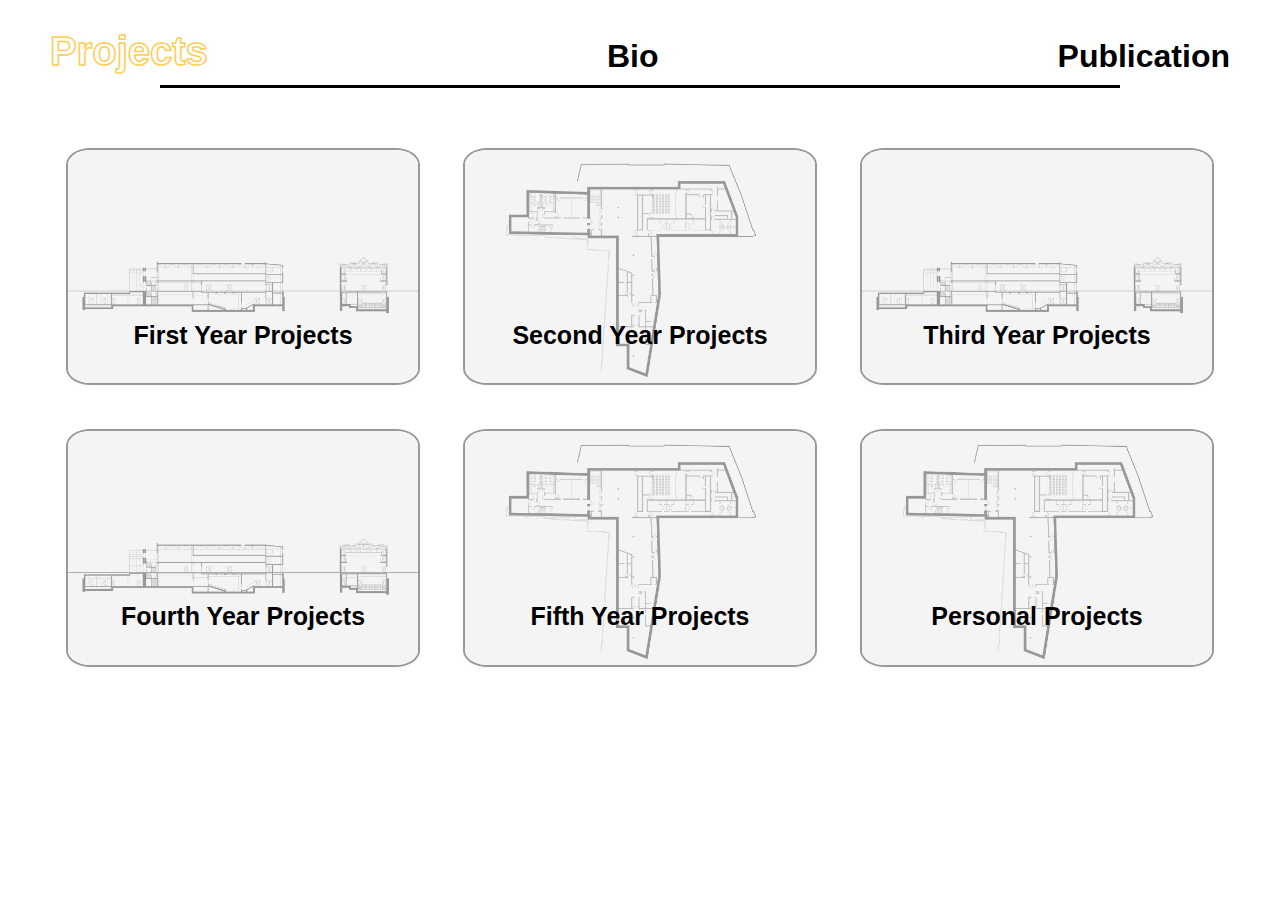
<file: index.html>
<!DOCTYPE html>
<html lang="en">
  <head>
    <title>Portfolio Index Page</title>
    <link href="style.css" rel="stylesheet" type="text/css" />
    <meta charset="utf-8">
    <meta name="viewport" content="width=device-width, initial-scale=1">
    <link href="https://cdn.jsdelivr.net/npm/bootstrap@5.1.3/dist/css/bootstrap.min.css" rel="stylesheet" integrity="sha384-1BmE4kWBq78iYhFldvKuhfTAU6auU8tT94WrHftjDbrCEXSU1oBoqyl2QvZ6jIW3" crossorigin="anonymous">
    <script src="https://ajax.googleapis.com/ajax/libs/jquery/3.6.0/jquery.min.js"></script>
    <script src="https://maxcdn.bootstrapcdn.com/bootstrap/3.4.1/js/bootstrap.min.js"></script>
    <script src="active.js"></script>

  </head>

  <div class="top-layer"></div>
  <div class="top-layer top-layer--2"></div>
  <div class="top-layer top-layer--3"></div>
  <div class="top-layer top-layer--4"></div>
  <div class="top-layer top-layer--5"></div>

  <body onload="Action()">
    <header>
      <div class= "header-wrapper">
        <nav class="nav">
          <ul class="nav-wrapper">
            <li class="nav-item selected"> <a href="#" class="Non-animated"> <b> Projects </b> </a> </li>
            <li class="nav-item"> <a href="Bio.html" class="Animation-nav"> <b> Bio </b> </a> </li>
            <li class="nav-item"> <a href="Publication.html" class="Animation-nav"> <b> Publication </b> </a> </li>
          </ul>
          <div class="division"></div>
        </nav>
      </div>
    </header>

  <div class="body">
    <div class="image-wrapper">

      <a href="project.html" class="image-set Animation-image">

            <img src="Portfolio Cover 1.jpg" width="350px" class="image rounded-image mask1">
            <div class = "image-text"> <b> First Year Projects </b> </div>

      </a>

      <a href="project2.html" class="image-set Animation-image">
          <img src="Portfolio Cover 2.jpg" width="350px" class="image rounded-image mask1">
          <div class = "image-text"> <b> Second Year Projects </b> </div>
      </a>

      <a href="project3.html" class="image-set Animation-image">
          <img src="Portfolio Cover 1.jpg" width="350px" class="image rounded-image mask1">
          <div class = "image-text"> <b> Third Year Projects </b> </div>
      </a>

    </div>

    <div class="image-wrapper">

      <a href="project4.html" class="image-set Animation-image">
          <img src="Portfolio Cover 1.jpg" width="350px" class="image rounded-image mask1">
          <div class = "image-text"> <b> Fourth Year Projects </b> </div>
      </a>

      <a href="project5.html" class="image-set Animation-image">
          <img src="Portfolio Cover 2.jpg" width="350px" class="image rounded-image mask1">
          <div class = "image-text"> <b> Fifth Year Projects </b> </div>
      </a>

      <a href="project6.html" class="image-set Animation-image">
          <img src="Portfolio Cover 2.jpg" width="350px" class="image rounded-image mask1">
          <div class = "image-text"> <b> Personal Projects </b> </div>
      </a>

    </div>
</div>
  </body>

</html>
</file>
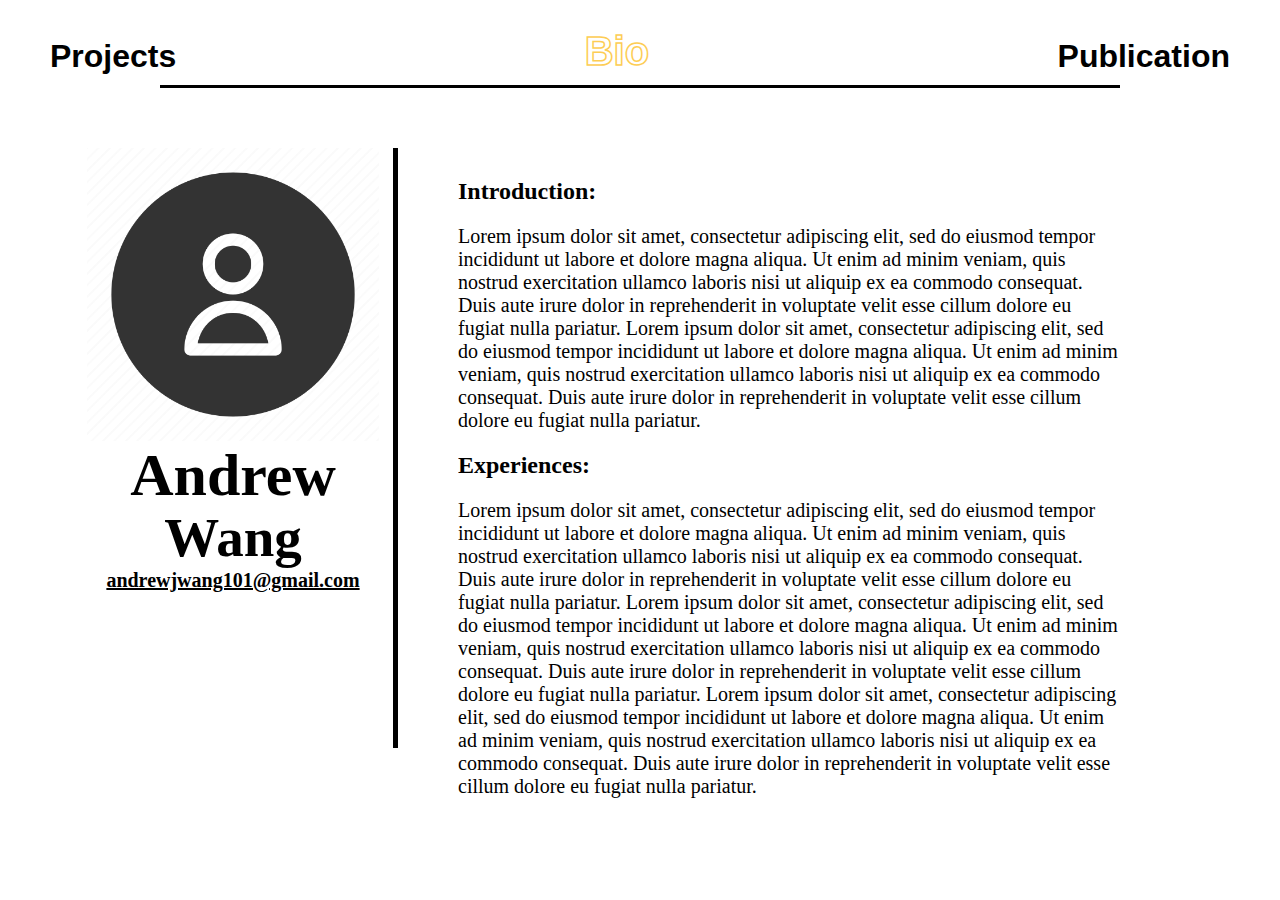
<file: Bio.html>
<!DOCTYPE html>
<html lang="en">
  <head>
    <title>Portfolio Index Page</title>
    <link href="style.css" rel="stylesheet" type="text/css" />
    <meta charset="utf-8">
    <meta name="viewport" content="width=device-width, initial-scale=1">
    <link href="https://cdn.jsdelivr.net/npm/bootstrap@5.1.3/dist/css/bootstrap.min.css" rel="stylesheet" integrity="sha384-1BmE4kWBq78iYhFldvKuhfTAU6auU8tT94WrHftjDbrCEXSU1oBoqyl2QvZ6jIW3" crossorigin="anonymous">
    <script src="https://ajax.googleapis.com/ajax/libs/jquery/3.6.0/jquery.min.js"></script>
    <script src="https://maxcdn.bootstrapcdn.com/bootstrap/3.4.1/js/bootstrap.min.js"></script>
    <script src="active.js"></script>

  </head>

  <div class="top-layer"></div>
  <div class="top-layer top-layer--2"></div>
  <div class="top-layer top-layer--3"></div>
  <div class="top-layer top-layer--4"></div>
  <div class="top-layer top-layer--5"></div>

  <body onload="Action()">
    <header>
      <div class= "header-wrapper">
        <nav class="nav">
          <ul class="nav-wrapper">
            <li class="nav-item"> <a href="index.html" class="Animation-nav"> <b> Projects </b> </a> </li>
            <li class="nav-item selected"> <a href="#" class="Non-animated"> <b> Bio </b> </a> </li>
            <li class="nav-item"> <a href="Publication.html" class="Animation-nav"> <b> Publication </b> </a> </li>
          </ul>
        <div class="division"></div>
        </nav>
      </div>
    </header>


    <div class="sidebar">


        <img src="profile.png" class="rounded-circle pic">

      <div class="firstname">
        <b> Andrew </b>
      </div>
      <div class="lastname">
        <b> Wang </b>
      </div>
      <div class="email">
        <a href="#" class="myEmail"> <b> andrewjwang101@gmail.com </b> </a>
      </div>

      <div class="vl"></div>

    </div>

    <div class="info">
      <h2> <b> Introduction: </b> </h2>
      <div class="words"> Lorem ipsum dolor sit amet, consectetur adipiscing elit, sed do eiusmod tempor incididunt ut labore et dolore magna aliqua. Ut enim ad minim veniam, quis nostrud exercitation ullamco laboris nisi ut aliquip ex ea commodo consequat. Duis aute irure dolor in reprehenderit in voluptate velit esse cillum dolore eu fugiat nulla pariatur.
       Lorem ipsum dolor sit amet, consectetur adipiscing elit, sed do eiusmod tempor incididunt ut labore et dolore magna aliqua. Ut enim ad minim veniam, quis nostrud exercitation ullamco laboris nisi ut aliquip ex ea commodo consequat. Duis aute irure dolor in reprehenderit in voluptate velit esse cillum dolore eu fugiat nulla pariatur. </div>
      <h2> <b> Experiences: </b> </h2>
      <div class="words"> Lorem ipsum dolor sit amet, consectetur adipiscing elit, sed do eiusmod tempor incididunt ut labore et dolore magna aliqua. Ut enim ad minim veniam, quis nostrud exercitation ullamco laboris nisi ut aliquip ex ea commodo consequat. Duis aute irure dolor in reprehenderit in voluptate velit esse cillum dolore eu fugiat nulla pariatur.
      Lorem ipsum dolor sit amet, consectetur adipiscing elit, sed do eiusmod tempor incididunt ut labore et dolore magna aliqua. Ut enim ad minim veniam, quis nostrud exercitation ullamco laboris nisi ut aliquip ex ea commodo consequat. Duis aute irure dolor in reprehenderit in voluptate velit esse cillum dolore eu fugiat nulla pariatur.
      Lorem ipsum dolor sit amet, consectetur adipiscing elit, sed do eiusmod tempor incididunt ut labore et dolore magna aliqua. Ut enim ad minim veniam, quis nostrud exercitation ullamco laboris nisi ut aliquip ex ea commodo consequat. Duis aute irure dolor in reprehenderit in voluptate velit esse cillum dolore eu fugiat nulla pariatur.  </div>
    </div>

  </body>

</html>
</file>
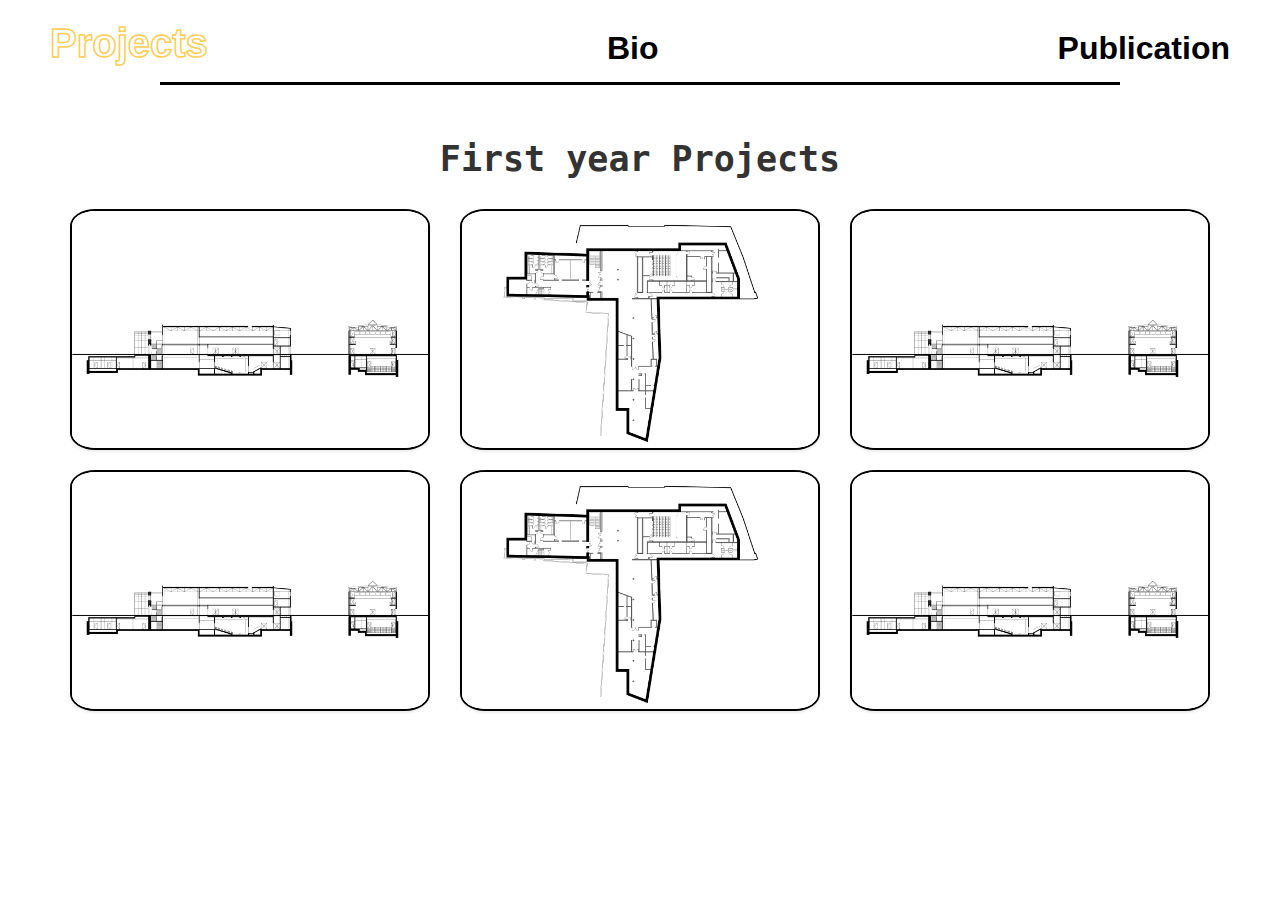
<file: project.html>
<!DOCTYPE html>
<html lang="en">
  <head>
    <title>Portfolio Page</title>
    <link href="style.css" rel="stylesheet" type="text/css" />
    <meta charset="utf-8">
    <meta name="viewport" content="width=device-width, initial-scale=1">
    <link href="https://cdn.jsdelivr.net/npm/bootstrap@5.1.3/dist/css/bootstrap.min.css" rel="stylesheet" integrity="sha384-1BmE4kWBq78iYhFldvKuhfTAU6auU8tT94WrHftjDbrCEXSU1oBoqyl2QvZ6jIW3" crossorigin="anonymous">
    <script src="https://ajax.googleapis.com/ajax/libs/jquery/3.6.0/jquery.min.js"></script>
    <script src="https://maxcdn.bootstrapcdn.com/bootstrap/3.4.1/js/bootstrap.min.js"></script>
    <link rel="stylesheet" href="https://maxcdn.bootstrapcdn.com/bootstrap/3.4.1/css/bootstrap.min.css">
    <script src="active.js"></script>

  </head>

  <div class="top-layer"></div>
  <div class="top-layer top-layer--2"></div>
  <div class="top-layer top-layer--3"></div>
  <div class="top-layer top-layer--4"></div>
  <div class="top-layer top-layer--5"></div>

  <body onload="Action()" class="nothidden">
    <header>
      <div class= "header-wrapper">
        <nav class="nav">
          <ul class="nav-wrapper">
            <li class="nav-item selected"> <a href="index.html" class="Non-animated"> <b> Projects </b> </a> </li>
            <li class="nav-item"> <a href="Bio.html" class="Animation-nav"> <b> Bio </b> </a> </li>
            <li class="nav-item"> <a href="Publication.html" class="Animation-nav"> <b> Publication </b> </a> </li>
          </ul>
          <div class="division"></div>
        </nav>
      </div>
    </header>

    

    <div class="container">
      <br>
        <h2 class="heading">First year Projects</h2>
      <br>  
    <div class="row">
      <div class="col-md-4">
        <a href="" class="Animation-image" data-toggle="modal" data-target="#myModal">
          <div>
            <img src="Portfolio Cover 1.jpg" class="rounded-image" width="100%">
          </div>
        </a>
      </div>

      <div class="col-md-4">
        <a href="" class="Animation-image" data-toggle="modal" data-target="#myModal2">
          <div>
            <img src="Portfolio Cover 2.jpg" class="rounded-image" width="100%">
          </div>
        </a>
      </div>

      <div class="col-md-4">
        <a href="" class="Animation-image" data-toggle="modal" data-target="#myModal3">
          <div>
            <img src="Portfolio Cover 1.jpg" class="rounded-image" width="100%">
          </div>
        </a>
      </div>


    </div>

<div class="DIV2"> </div>

<div class="row">
      <div class="col-md-4">
        <a href="" class="Animation-image" data-toggle="modal" data-target="#myModal">
          <div>
            <img src="Portfolio Cover 1.jpg" class="rounded-image" width="100%" height="100%">
          </div>
        </a>
      </div>

      <div class="col-md-4">
        <a href="" class="Animation-image" data-toggle="modal" data-target="#myModal2">
          <div>
            <img src="Portfolio Cover 2.jpg" class="rounded-image" width="100%" height="100%">
          </div>
        </a>
      </div>

      <div class="col-md-4">
        <a href="" class="Animation-image" data-toggle="modal" data-target="#myModal3">
          <div>
            <img src="Portfolio Cover 1.jpg" class="rounded-image" width="100%" height="100%">
          </div>
        </a>
      </div>


    </div>

  </div>

  <div class="modal fade" id="myModal" role="dialog">
    <div class="modal-dialog">
      <div class="modal-content">
        <div class="modal-header">
          <h2 class="modal-title text-center">Section View 1</h2>
        </div>
        <div class="modal-body">
        <div class="thing" id="picture">
          <img src="Portfolio Cover 1.jpg" width="100%" height="100%">
        </div>
          <p class="text-danger"> Object 1</p>
          <p>Lorem ipsum dolor sit amet, consectetur adipiscing elit, sed do eiusmod tempor incididunt ut labore et dolore magna aliqua. Ut enim ad minim veniam, quis nostrud exercitation</p>
        </div>
        <div class="modal-footer">
          <button type="button" class="btn btn-danger" data-dismiss="modal">Close</button>
        </div>
      </div>
    </div>
  </div>

    <div class="modal fade" id="myModal2" role="dialog">
    <div class="modal-dialog">
      <div class="modal-content">
        <div class="modal-header">
          <h2 class="modal-title text-center">Section View 2</h2>
        </div>
        <div class="modal-body">
        <div class="thing" id="picture">
          <img src="Portfolio Cover 2.jpg" width="100%" height="100%">
        </div>
          <p class="text-danger"> Object 2</p>
          <p>Lorem ipsum dolor sit amet, consectetur adipiscing elit, sed do eiusmod tempor incididunt ut labore et dolore magna aliqua. Ut enim ad minim veniam, quis nostrud exercitation</p>
        </div>
        <div class="modal-footer">
          <button type="button" class="btn btn-danger" data-dismiss="modal">Close</button>
        </div>
      </div>
    </div>
  </div>

    <div class="modal fade" id="myModal3" role="dialog">
    <div class="modal-dialog">
      <div class="modal-content">
        <div class="modal-header">
          <h2 class="modal-title text-center">Section View 1</h2>
        </div>
        <div class="modal-body">
        <div class="thing" id="picture">
          <img src="Portfolio Cover 1.jpg" width="100%" height="100%">
        </div>
          <p class="text-danger"> Object 1</p>
          <p>Lorem ipsum dolor sit amet, consectetur adipiscing elit, sed do eiusmod tempor incididunt ut labore et dolore magna aliqua. Ut enim ad minim veniam, quis nostrud exercitation</p>
        </div>
        <div class="modal-footer">
          <button type="button" class="btn btn-danger" data-dismiss="modal">Close</button>
        </div>
      </div>
    </div>
  </div>



  </body>

</html>
</file>
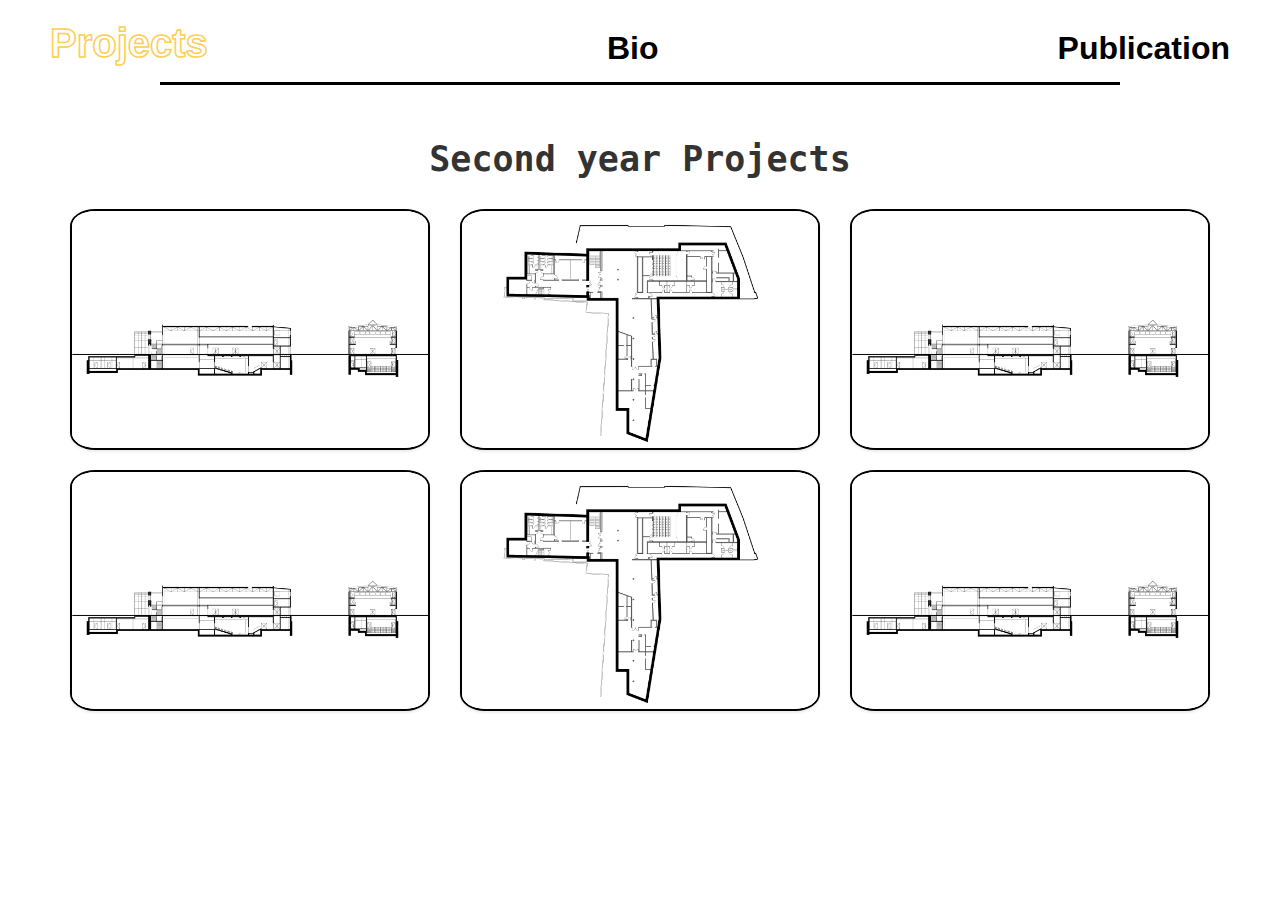
<file: project2.html>
<!DOCTYPE html>
<html lang="en">
  <head>
    <title>Portfolio Page</title>
    <link href="style.css" rel="stylesheet" type="text/css" />
    <meta charset="utf-8">
    <meta name="viewport" content="width=device-width, initial-scale=1">
    <link href="https://cdn.jsdelivr.net/npm/bootstrap@5.1.3/dist/css/bootstrap.min.css" rel="stylesheet" integrity="sha384-1BmE4kWBq78iYhFldvKuhfTAU6auU8tT94WrHftjDbrCEXSU1oBoqyl2QvZ6jIW3" crossorigin="anonymous">
    <script src="https://ajax.googleapis.com/ajax/libs/jquery/3.6.0/jquery.min.js"></script>
    <script src="https://maxcdn.bootstrapcdn.com/bootstrap/3.4.1/js/bootstrap.min.js"></script>
    <link rel="stylesheet" href="https://maxcdn.bootstrapcdn.com/bootstrap/3.4.1/css/bootstrap.min.css">
    <script src="active.js"></script>

  </head>

  <div class="top-layer"></div>
  <div class="top-layer top-layer--2"></div>
  <div class="top-layer top-layer--3"></div>
  <div class="top-layer top-layer--4"></div>
  <div class="top-layer top-layer--5"></div>

  <body onload="Action()" class="nothidden">
    <header>
      <div class= "header-wrapper">
        <nav class="nav">
          <ul class="nav-wrapper">
            <li class="nav-item selected"> <a href="index.html" class="Non-animated"> <b> Projects </b> </a> </li>
            <li class="nav-item"> <a href="Bio.html" class="Animation-nav"> <b> Bio </b> </a> </li>
            <li class="nav-item"> <a href="Publication.html" class="Animation-nav"> <b> Publication </b> </a> </li>
          </ul>
              <div class="division"></div>
        </nav>
      </div>
    </header>


    <div class="container">
      <br>
        <h2 class="heading">Second year Projects</h2>
      <br>  
    <div class="row">
      <div class="col-md-4">
        <a href="" class="Animation-image" data-toggle="modal" data-target="#myModal">
          <div>
            <img src="Portfolio Cover 1.jpg" class="rounded-image" width="100%">
          </div>
        </a>
      </div>

      <div class="col-md-4">
        <a href="" class="Animation-image" data-toggle="modal" data-target="#myModal2">
          <div>
            <img src="Portfolio Cover 2.jpg" class="rounded-image" width="100%">
          </div>
        </a>
      </div>

      <div class="col-md-4">
        <a href="" class="Animation-image" data-toggle="modal" data-target="#myModal3">
          <div>
            <img src="Portfolio Cover 1.jpg" class="rounded-image" width="100%">
          </div>
        </a>
      </div>


    </div>

<div class="DIV2"> </div>

<div class="row">
      <div class="col-md-4">
        <a href="" class="Animation-image" data-toggle="modal" data-target="#myModal">
          <div>
            <img src="Portfolio Cover 1.jpg" class="rounded-image" width="100%" height="100%">
          </div>
        </a>
      </div>

      <div class="col-md-4">
        <a href="" class="Animation-image" data-toggle="modal" data-target="#myModal2">
          <div>
            <img src="Portfolio Cover 2.jpg" class="rounded-image" width="100%" height="100%">
          </div>
        </a>
      </div>

      <div class="col-md-4">
        <a href="" class="Animation-image" data-toggle="modal" data-target="#myModal3">
          <div>
            <img src="Portfolio Cover 1.jpg" class="rounded-image" width="100%" height="100%">
          </div>
        </a>
      </div>


    </div>

  </div>

  <div class="modal fade" id="myModal" role="dialog">
    <div class="modal-dialog">
      <div class="modal-content">
        <div class="modal-header">
          <h2 class="modal-title text-center">Section View 1</h2>
        </div>
        <div class="modal-body">
        <div class="thing" id="picture">
          <img src="Portfolio Cover 1.jpg" width="100%" height="100%">
        </div>
          <p class="text-danger"> Object 1</p>
          <p>Lorem ipsum dolor sit amet, consectetur adipiscing elit, sed do eiusmod tempor incididunt ut labore et dolore magna aliqua. Ut enim ad minim veniam, quis nostrud exercitation</p>
        </div>
        <div class="modal-footer">
          <button type="button" class="btn btn-danger" data-dismiss="modal">Close</button>
        </div>
      </div>
    </div>
  </div>

    <div class="modal fade" id="myModal2" role="dialog">
    <div class="modal-dialog">
      <div class="modal-content">
        <div class="modal-header">
          <h2 class="modal-title text-center">Section View 2</h2>
        </div>
        <div class="modal-body">
        <div class="thing" id="picture">
          <img src="Portfolio Cover 2.jpg" width="100%" height="100%">
        </div>
          <p class="text-danger"> Object 2</p>
          <p>Lorem ipsum dolor sit amet, consectetur adipiscing elit, sed do eiusmod tempor incididunt ut labore et dolore magna aliqua. Ut enim ad minim veniam, quis nostrud exercitation</p>
        </div>
        <div class="modal-footer">
          <button type="button" class="btn btn-danger" data-dismiss="modal">Close</button>
        </div>
      </div>
    </div>
  </div>

    <div class="modal fade" id="myModal3" role="dialog">
    <div class="modal-dialog">
      <div class="modal-content">
        <div class="modal-header">
          <h2 class="modal-title text-center">Section View 1</h2>
        </div>
        <div class="modal-body">
        <div class="thing" id="picture">
          <img src="Portfolio Cover 1.jpg" width="100%" height="100%">
        </div>
          <p class="text-danger"> Object 1</p>
          <p>Lorem ipsum dolor sit amet, consectetur adipiscing elit, sed do eiusmod tempor incididunt ut labore et dolore magna aliqua. Ut enim ad minim veniam, quis nostrud exercitation</p>
        </div>
        <div class="modal-footer">
          <button type="button" class="btn btn-danger" data-dismiss="modal">Close</button>
        </div>
      </div>
    </div>
  </div>



  </body>

</html>
</file>
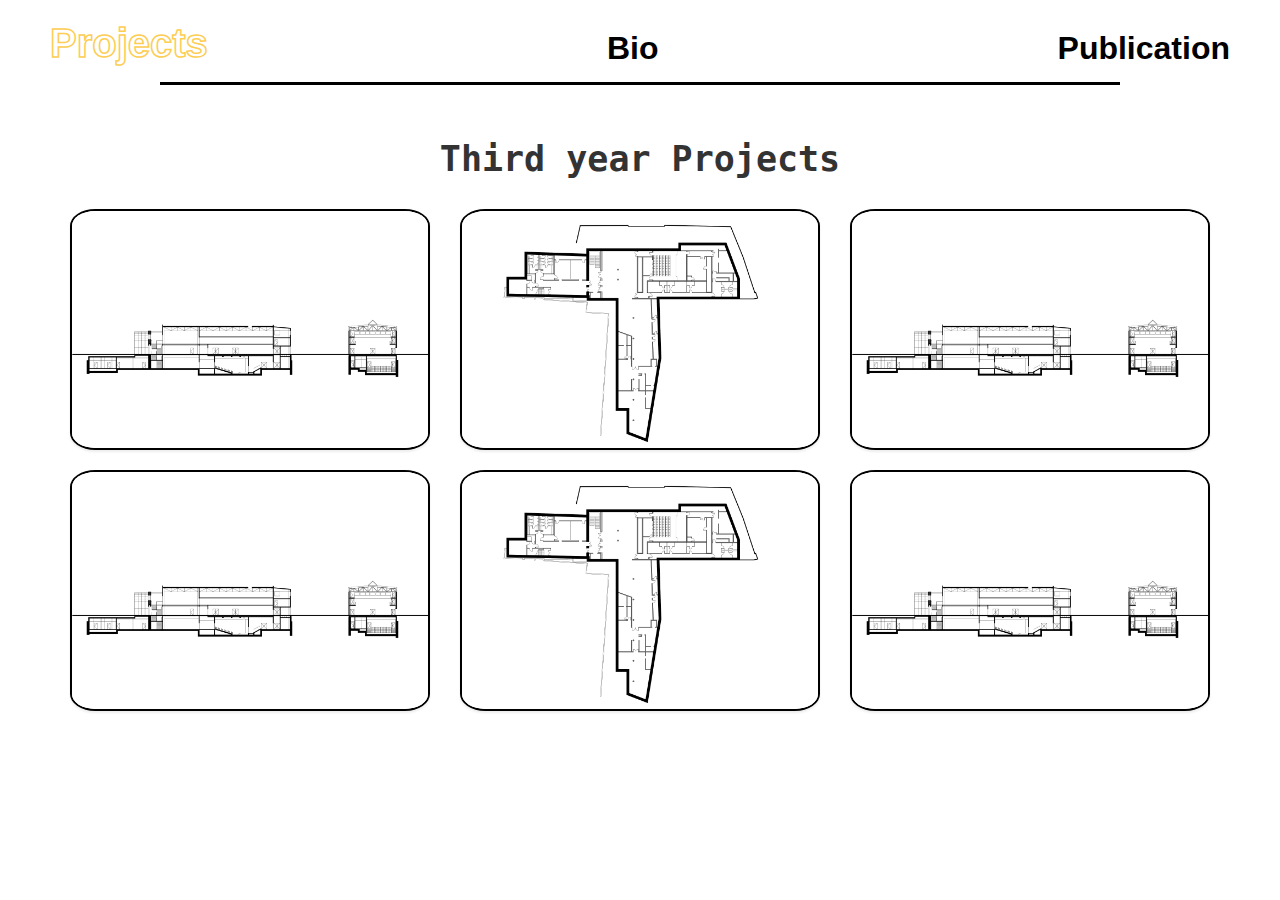
<file: project3.html>
<!DOCTYPE html>
<html lang="en">
  <head>
    <title>Portfolio Page</title>
    <link href="style.css" rel="stylesheet" type="text/css" />
    <meta charset="utf-8">
    <meta name="viewport" content="width=device-width, initial-scale=1">
    <link href="https://cdn.jsdelivr.net/npm/bootstrap@5.1.3/dist/css/bootstrap.min.css" rel="stylesheet" integrity="sha384-1BmE4kWBq78iYhFldvKuhfTAU6auU8tT94WrHftjDbrCEXSU1oBoqyl2QvZ6jIW3" crossorigin="anonymous">
    <script src="https://ajax.googleapis.com/ajax/libs/jquery/3.6.0/jquery.min.js"></script>
    <script src="https://maxcdn.bootstrapcdn.com/bootstrap/3.4.1/js/bootstrap.min.js"></script>
    <link rel="stylesheet" href="https://maxcdn.bootstrapcdn.com/bootstrap/3.4.1/css/bootstrap.min.css">
    <script src="active.js"></script>

  </head>

  <div class="top-layer"></div>
  <div class="top-layer top-layer--2"></div>
  <div class="top-layer top-layer--3"></div>
  <div class="top-layer top-layer--4"></div>
  <div class="top-layer top-layer--5"></div>

  <body onload="Action()" class="nothidden">
    <header>
      <div class= "header-wrapper">
        <nav class="nav">
          <ul class="nav-wrapper">
            <li class="nav-item selected"> <a href="index.html" class="Non-animated"> <b> Projects </b> </a> </li>
            <li class="nav-item"> <a href="Bio.html" class="Animation-nav"> <b> Bio </b> </a> </li>
            <li class="nav-item"> <a href="Publication.html" class="Animation-nav"> <b> Publication </b> </a> </li>
          </ul>
              <div class="division"></div>
        </nav>
      </div>
    </header>


    <div class="container">
      <br>
        <h2 class="heading">Third year Projects</h2>
      <br>  
    <div class="row">
      <div class="col-md-4">
        <a href="" class="Animation-image" data-toggle="modal" data-target="#myModal">
          <div>
            <img src="Portfolio Cover 1.jpg" class="rounded-image" width="100%">
          </div>
        </a>
      </div>

      <div class="col-md-4">
        <a href="" class="Animation-image" data-toggle="modal" data-target="#myModal2">
          <div>
            <img src="Portfolio Cover 2.jpg" class="rounded-image" width="100%">
          </div>
        </a>
      </div>

      <div class="col-md-4">
        <a href="" class="Animation-image" data-toggle="modal" data-target="#myModal3">
          <div>
            <img src="Portfolio Cover 1.jpg" class="rounded-image" width="100%">
          </div>
        </a>
      </div>


    </div>

<div class="DIV2"> </div>

<div class="row">
      <div class="col-md-4">
        <a href="" class="Animation-image" data-toggle="modal" data-target="#myModal">
          <div>
            <img src="Portfolio Cover 1.jpg" class="rounded-image" width="100%" height="100%">
          </div>
        </a>
      </div>

      <div class="col-md-4">
        <a href="" class="Animation-image" data-toggle="modal" data-target="#myModal2">
          <div>
            <img src="Portfolio Cover 2.jpg" class="rounded-image" width="100%" height="100%">
          </div>
        </a>
      </div>

      <div class="col-md-4">
        <a href="" class="Animation-image" data-toggle="modal" data-target="#myModal3">
          <div>
            <img src="Portfolio Cover 1.jpg" class="rounded-image" width="100%" height="100%">
          </div>
        </a>
      </div>


    </div>

  </div>

  <div class="modal fade" id="myModal" role="dialog">
    <div class="modal-dialog">
      <div class="modal-content">
        <div class="modal-header">
          <h2 class="modal-title text-center">Section View 1</h2>
        </div>
        <div class="modal-body">
        <div class="thing" id="picture">
          <img src="Portfolio Cover 1.jpg" width="100%" height="100%">
        </div>
          <p class="text-danger"> Object 1</p>
          <p>Lorem ipsum dolor sit amet, consectetur adipiscing elit, sed do eiusmod tempor incididunt ut labore et dolore magna aliqua. Ut enim ad minim veniam, quis nostrud exercitation</p>
        </div>
        <div class="modal-footer">
          <button type="button" class="btn btn-danger" data-dismiss="modal">Close</button>
        </div>
      </div>
    </div>
  </div>

    <div class="modal fade" id="myModal2" role="dialog">
    <div class="modal-dialog">
      <div class="modal-content">
        <div class="modal-header">
          <h2 class="modal-title text-center">Section View 2</h2>
        </div>
        <div class="modal-body">
        <div class="thing" id="picture">
          <img src="Portfolio Cover 2.jpg" width="100%" height="100%">
        </div>
          <p class="text-danger"> Object 2</p>
          <p>Lorem ipsum dolor sit amet, consectetur adipiscing elit, sed do eiusmod tempor incididunt ut labore et dolore magna aliqua. Ut enim ad minim veniam, quis nostrud exercitation</p>
        </div>
        <div class="modal-footer">
          <button type="button" class="btn btn-danger" data-dismiss="modal">Close</button>
        </div>
      </div>
    </div>
  </div>

    <div class="modal fade" id="myModal3" role="dialog">
    <div class="modal-dialog">
      <div class="modal-content">
        <div class="modal-header">
          <h2 class="modal-title text-center">Section View 1</h2>
        </div>
        <div class="modal-body">
        <div class="thing" id="picture">
          <img src="Portfolio Cover 1.jpg" width="100%" height="100%">
        </div>
          <p class="text-danger"> Object 1</p>
          <p>Lorem ipsum dolor sit amet, consectetur adipiscing elit, sed do eiusmod tempor incididunt ut labore et dolore magna aliqua. Ut enim ad minim veniam, quis nostrud exercitation</p>
        </div>
        <div class="modal-footer">
          <button type="button" class="btn btn-danger" data-dismiss="modal">Close</button>
        </div>
      </div>
    </div>
  </div>



  </body>

</html>
</file>
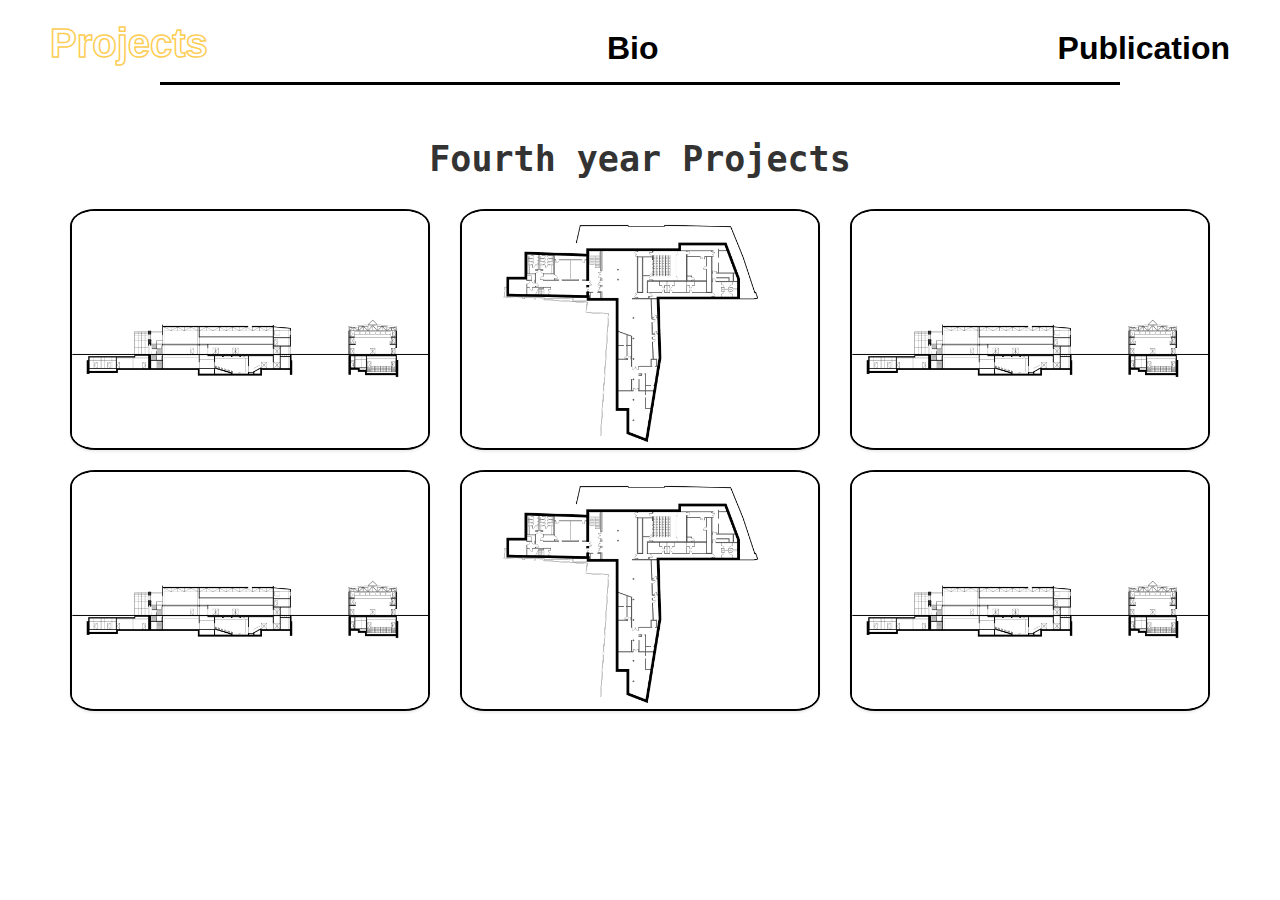
<file: project4.html>
<!DOCTYPE html>
<html lang="en">
  <head>
    <title>Portfolio Page</title>
    <link href="style.css" rel="stylesheet" type="text/css" />
    <meta charset="utf-8">
    <meta name="viewport" content="width=device-width, initial-scale=1">
    <link href="https://cdn.jsdelivr.net/npm/bootstrap@5.1.3/dist/css/bootstrap.min.css" rel="stylesheet" integrity="sha384-1BmE4kWBq78iYhFldvKuhfTAU6auU8tT94WrHftjDbrCEXSU1oBoqyl2QvZ6jIW3" crossorigin="anonymous">
    <script src="https://ajax.googleapis.com/ajax/libs/jquery/3.6.0/jquery.min.js"></script>
    <script src="https://maxcdn.bootstrapcdn.com/bootstrap/3.4.1/js/bootstrap.min.js"></script>
    <link rel="stylesheet" href="https://maxcdn.bootstrapcdn.com/bootstrap/3.4.1/css/bootstrap.min.css">
    <script src="active.js"></script>

  </head>

  <div class="top-layer"></div>
  <div class="top-layer top-layer--2"></div>
  <div class="top-layer top-layer--3"></div>
  <div class="top-layer top-layer--4"></div>
  <div class="top-layer top-layer--5"></div>

  <body onload="Action()" class="nothidden">
    <header>
      <div class= "header-wrapper">
        <nav class="nav">
          <ul class="nav-wrapper">
            <li class="nav-item selected"> <a href="index.html" class="Non-animated"> <b> Projects </b> </a> </li>
            <li class="nav-item"> <a href="Bio.html" class="Animation-nav"> <b> Bio </b> </a> </li>
            <li class="nav-item"> <a href="Publication.html" class="Animation-nav"> <b> Publication </b> </a> </li>
          </ul>
              <div class="division"></div>
        </nav>
      </div>
    </header>


    <div class="container">
      <br>
        <h2 class="heading">Fourth year Projects</h2>
      <br>  
    <div class="row">
      <div class="col-md-4">
        <a href="" class="Animation-image" data-toggle="modal" data-target="#myModal">
          <div>
            <img src="Portfolio Cover 1.jpg" class="rounded-image" width="100%">
          </div>
        </a>
      </div>

      <div class="col-md-4">
        <a href="" class="Animation-image" data-toggle="modal" data-target="#myModal2">
          <div>
            <img src="Portfolio Cover 2.jpg" class="rounded-image" width="100%">
          </div>
        </a>
      </div>

      <div class="col-md-4">
        <a href="" class="Animation-image" data-toggle="modal" data-target="#myModal3">
          <div>
            <img src="Portfolio Cover 1.jpg" class="rounded-image" width="100%">
          </div>
        </a>
      </div>


    </div>

<div class="DIV2"> </div>

<div class="row">
      <div class="col-md-4">
        <a href="" class="Animation-image" data-toggle="modal" data-target="#myModal">
          <div>
            <img src="Portfolio Cover 1.jpg" class="rounded-image" width="100%" height="100%">
          </div>
        </a>
      </div>

      <div class="col-md-4">
        <a href="" class="Animation-image" data-toggle="modal" data-target="#myModal2">
          <div>
            <img src="Portfolio Cover 2.jpg" class="rounded-image" width="100%" height="100%">
          </div>
        </a>
      </div>

      <div class="col-md-4">
        <a href="" class="Animation-image" data-toggle="modal" data-target="#myModal3">
          <div>
            <img src="Portfolio Cover 1.jpg" class="rounded-image" width="100%" height="100%">
          </div>
        </a>
      </div>


    </div>

  </div>

  <div class="modal fade" id="myModal" role="dialog">
    <div class="modal-dialog">
      <div class="modal-content">
        <div class="modal-header">
          <h2 class="modal-title text-center">Section View 1</h2>
        </div>
        <div class="modal-body">
        <div class="thing" id="picture">
          <img src="Portfolio Cover 1.jpg" width="100%" height="100%">
        </div>
          <p class="text-danger"> Object 1</p>
          <p>Lorem ipsum dolor sit amet, consectetur adipiscing elit, sed do eiusmod tempor incididunt ut labore et dolore magna aliqua. Ut enim ad minim veniam, quis nostrud exercitation</p>
        </div>
        <div class="modal-footer">
          <button type="button" class="btn btn-danger" data-dismiss="modal">Close</button>
        </div>
      </div>
    </div>
  </div>

    <div class="modal fade" id="myModal2" role="dialog">
    <div class="modal-dialog">
      <div class="modal-content">
        <div class="modal-header">
          <h2 class="modal-title text-center">Section View 2</h2>
        </div>
        <div class="modal-body">
        <div class="thing" id="picture">
          <img src="Portfolio Cover 2.jpg" width="100%" height="100%">
        </div>
          <p class="text-danger"> Object 2</p>
          <p>Lorem ipsum dolor sit amet, consectetur adipiscing elit, sed do eiusmod tempor incididunt ut labore et dolore magna aliqua. Ut enim ad minim veniam, quis nostrud exercitation</p>
        </div>
        <div class="modal-footer">
          <button type="button" class="btn btn-danger" data-dismiss="modal">Close</button>
        </div>
      </div>
    </div>
  </div>

    <div class="modal fade" id="myModal3" role="dialog">
    <div class="modal-dialog">
      <div class="modal-content">
        <div class="modal-header">
          <h2 class="modal-title text-center">Section View 1</h2>
        </div>
        <div class="modal-body">
        <div class="thing" id="picture">
          <img src="Portfolio Cover 1.jpg" width="100%" height="100%">
        </div>
          <p class="text-danger"> Object 1</p>
          <p>Lorem ipsum dolor sit amet, consectetur adipiscing elit, sed do eiusmod tempor incididunt ut labore et dolore magna aliqua. Ut enim ad minim veniam, quis nostrud exercitation</p>
        </div>
        <div class="modal-footer">
          <button type="button" class="btn btn-danger" data-dismiss="modal">Close</button>
        </div>
      </div>
    </div>
  </div>



  </body>

</html>
</file>
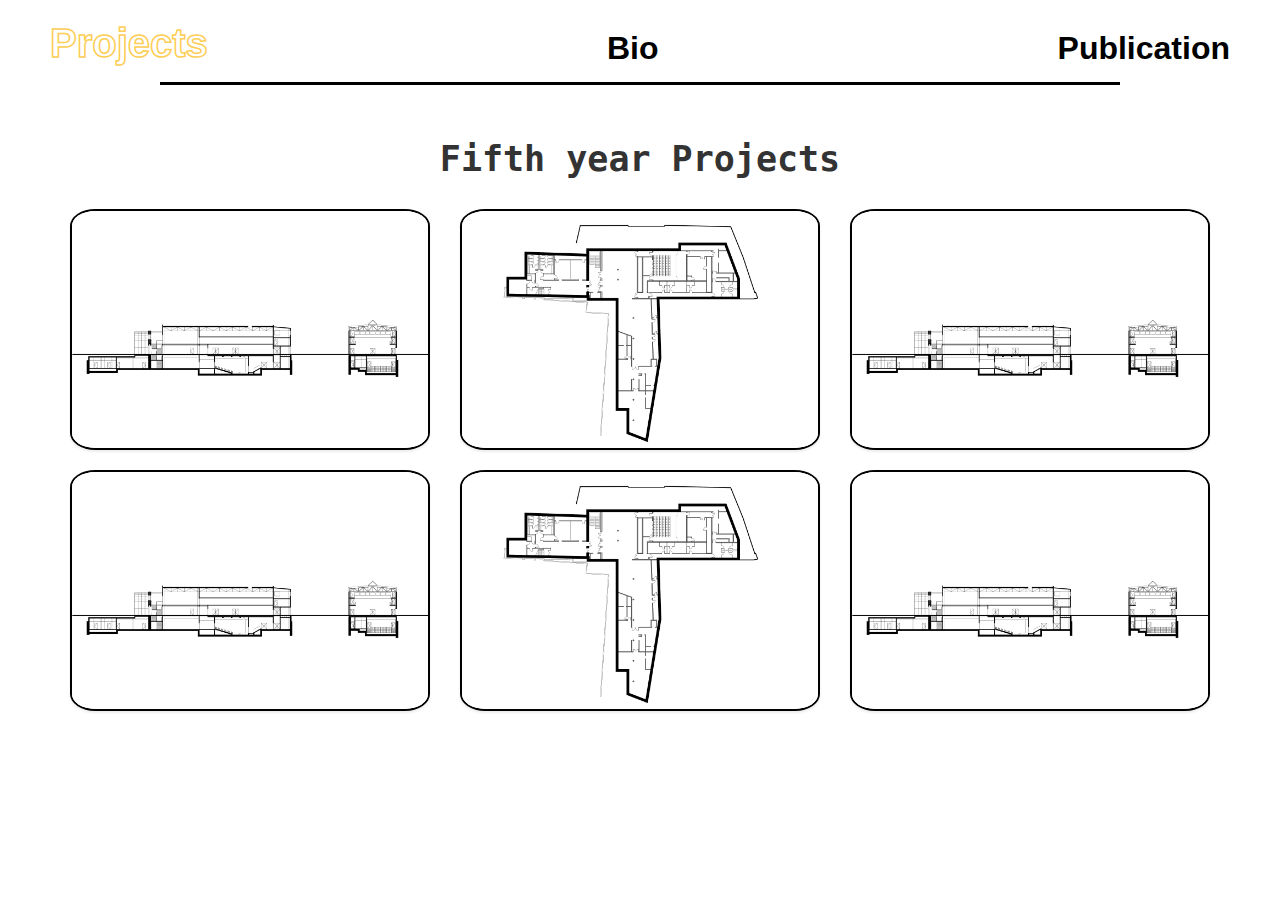
<file: project5.html>
<!DOCTYPE html>
<html lang="en">
  <head>
    <title>Portfolio Page</title>
    <link href="style.css" rel="stylesheet" type="text/css" />
    <meta charset="utf-8">
    <meta name="viewport" content="width=device-width, initial-scale=1">
    <link href="https://cdn.jsdelivr.net/npm/bootstrap@5.1.3/dist/css/bootstrap.min.css" rel="stylesheet" integrity="sha384-1BmE4kWBq78iYhFldvKuhfTAU6auU8tT94WrHftjDbrCEXSU1oBoqyl2QvZ6jIW3" crossorigin="anonymous">
    <script src="https://ajax.googleapis.com/ajax/libs/jquery/3.6.0/jquery.min.js"></script>
    <script src="https://maxcdn.bootstrapcdn.com/bootstrap/3.4.1/js/bootstrap.min.js"></script>
    <link rel="stylesheet" href="https://maxcdn.bootstrapcdn.com/bootstrap/3.4.1/css/bootstrap.min.css">
    <script src="active.js"></script>

  </head>

  <div class="top-layer"></div>
  <div class="top-layer top-layer--2"></div>
  <div class="top-layer top-layer--3"></div>
  <div class="top-layer top-layer--4"></div>
  <div class="top-layer top-layer--5"></div>

  <body onload="Action()" class="nothidden">
    <header>
      <div class= "header-wrapper">
        <nav class="nav">
          <ul class="nav-wrapper">
            <li class="nav-item selected"> <a href="index.html" class="Non-animated"> <b> Projects </b> </a> </li>
            <li class="nav-item"> <a href="Bio.html" class="Animation-nav"> <b> Bio </b> </a> </li>
            <li class="nav-item"> <a href="Publication.html" class="Animation-nav"> <b> Publication </b> </a> </li>
          </ul>
              <div class="division"></div>
        </nav>
      </div>
    </header>


    <div class="container">
      <br>
        <h2 class="heading">Fifth year Projects</h2>
      <br>  
    <div class="row">
      <div class="col-md-4">
        <a href="" class="Animation-image" data-toggle="modal" data-target="#myModal">
          <div>
            <img src="Portfolio Cover 1.jpg" class="rounded-image" width="100%">
          </div>
        </a>
      </div>

      <div class="col-md-4">
        <a href="" class="Animation-image" data-toggle="modal" data-target="#myModal2">
          <div>
            <img src="Portfolio Cover 2.jpg" class="rounded-image" width="100%">
          </div>
        </a>
      </div>

      <div class="col-md-4">
        <a href="" class="Animation-image" data-toggle="modal" data-target="#myModal3">
          <div>
            <img src="Portfolio Cover 1.jpg" class="rounded-image" width="100%">
          </div>
        </a>
      </div>


    </div>

<div class="DIV2"> </div>

<div class="row">
      <div class="col-md-4">
        <a href="" class="Animation-image" data-toggle="modal" data-target="#myModal">
          <div>
            <img src="Portfolio Cover 1.jpg" class="rounded-image" width="100%" height="100%">
          </div>
        </a>
      </div>

      <div class="col-md-4">
        <a href="" class="Animation-image" data-toggle="modal" data-target="#myModal2">
          <div>
            <img src="Portfolio Cover 2.jpg" class="rounded-image" width="100%" height="100%">
          </div>
        </a>
      </div>

      <div class="col-md-4">
        <a href="" class="Animation-image" data-toggle="modal" data-target="#myModal3">
          <div>
            <img src="Portfolio Cover 1.jpg" class="rounded-image" width="100%" height="100%">
          </div>
        </a>
      </div>


    </div>

  </div>

  <div class="modal fade" id="myModal" role="dialog">
    <div class="modal-dialog">
      <div class="modal-content">
        <div class="modal-header">
          <h2 class="modal-title text-center">Section View 1</h2>
        </div>
        <div class="modal-body">
        <div class="thing" id="picture">
          <img src="Portfolio Cover 1.jpg" width="100%" height="100%">
        </div>
          <p class="text-danger"> Object 1</p>
          <p>Lorem ipsum dolor sit amet, consectetur adipiscing elit, sed do eiusmod tempor incididunt ut labore et dolore magna aliqua. Ut enim ad minim veniam, quis nostrud exercitation</p>
        </div>
        <div class="modal-footer">
          <button type="button" class="btn btn-danger" data-dismiss="modal">Close</button>
        </div>
      </div>
    </div>
  </div>

    <div class="modal fade" id="myModal2" role="dialog">
    <div class="modal-dialog">
      <div class="modal-content">
        <div class="modal-header">
          <h2 class="modal-title text-center">Section View 2</h2>
        </div>
        <div class="modal-body">
        <div class="thing" id="picture">
          <img src="Portfolio Cover 2.jpg" width="100%" height="100%">
        </div>
          <p class="text-danger"> Object 2</p>
          <p>Lorem ipsum dolor sit amet, consectetur adipiscing elit, sed do eiusmod tempor incididunt ut labore et dolore magna aliqua. Ut enim ad minim veniam, quis nostrud exercitation</p>
        </div>
        <div class="modal-footer">
          <button type="button" class="btn btn-danger" data-dismiss="modal">Close</button>
        </div>
      </div>
    </div>
  </div>

    <div class="modal fade" id="myModal3" role="dialog">
    <div class="modal-dialog">
      <div class="modal-content">
        <div class="modal-header">
          <h2 class="modal-title text-center">Section View 1</h2>
        </div>
        <div class="modal-body">
        <div class="thing" id="picture">
          <img src="Portfolio Cover 1.jpg" width="100%" height="100%">
        </div>
          <p class="text-danger"> Object 1</p>
          <p>Lorem ipsum dolor sit amet, consectetur adipiscing elit, sed do eiusmod tempor incididunt ut labore et dolore magna aliqua. Ut enim ad minim veniam, quis nostrud exercitation</p>
        </div>
        <div class="modal-footer">
          <button type="button" class="btn btn-danger" data-dismiss="modal">Close</button>
        </div>
      </div>
    </div>
  </div>



  </body>

</html>
</file>
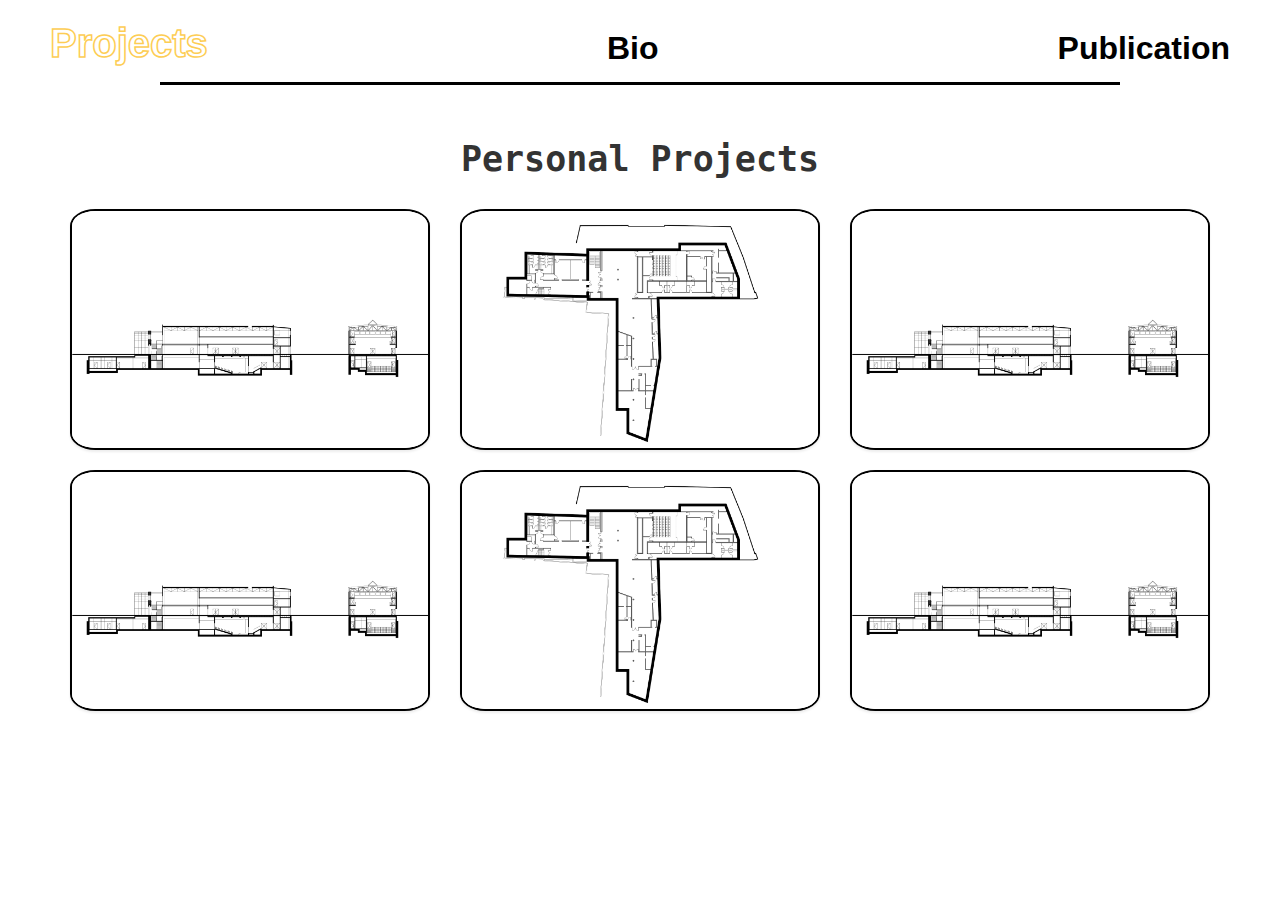
<file: project6.html>
<!DOCTYPE html>
<html lang="en">
  <head>
    <title>Portfolio Page</title>
    <link href="style.css" rel="stylesheet" type="text/css" />
    <meta charset="utf-8">
    <meta name="viewport" content="width=device-width, initial-scale=1">
    <link href="https://cdn.jsdelivr.net/npm/bootstrap@5.1.3/dist/css/bootstrap.min.css" rel="stylesheet" integrity="sha384-1BmE4kWBq78iYhFldvKuhfTAU6auU8tT94WrHftjDbrCEXSU1oBoqyl2QvZ6jIW3" crossorigin="anonymous">
    <script src="https://ajax.googleapis.com/ajax/libs/jquery/3.6.0/jquery.min.js"></script>
    <script src="https://maxcdn.bootstrapcdn.com/bootstrap/3.4.1/js/bootstrap.min.js"></script>
    <link rel="stylesheet" href="https://maxcdn.bootstrapcdn.com/bootstrap/3.4.1/css/bootstrap.min.css">
    <script src="active.js"></script>

  </head>

  <div class="top-layer"></div>
  <div class="top-layer top-layer--2"></div>
  <div class="top-layer top-layer--3"></div>
  <div class="top-layer top-layer--4"></div>
  <div class="top-layer top-layer--5"></div>

  <body onload="Action()" class="nothidden">
    <header>
      <div class= "header-wrapper">
        <nav class="nav">
          <ul class="nav-wrapper">
            <li class="nav-item selected"> <a href="index.html" class="Non-animated"> <b> Projects </b> </a> </li>
            <li class="nav-item"> <a href="Bio.html" class="Animation-nav"> <b> Bio </b> </a> </li>
            <li class="nav-item"> <a href="Publication.html" class="Animation-nav"> <b> Publication </b> </a> </li>
          </ul>
              <div class="division"></div>
        </nav>
      </div>
    </header>


    <div class="container">
      <br>
        <h2 class="heading">Personal Projects</h2>
      <br>  
    <div class="row">
      <div class="col-md-4">
        <a href="" class="Animation-image" data-toggle="modal" data-target="#myModal">
          <div>
            <img src="Portfolio Cover 1.jpg" class="rounded-image" width="100%">
          </div>
        </a>
      </div>

      <div class="col-md-4">
        <a href="" class="Animation-image" data-toggle="modal" data-target="#myModal2">
          <div>
            <img src="Portfolio Cover 2.jpg" class="rounded-image" width="100%">
          </div>
        </a>
      </div>

      <div class="col-md-4">
        <a href="" class="Animation-image" data-toggle="modal" data-target="#myModal3">
          <div>
            <img src="Portfolio Cover 1.jpg" class="rounded-image" width="100%">
          </div>
        </a>
      </div>


    </div>

<div class="DIV2"> </div>

<div class="row">
      <div class="col-md-4">
        <a href="" class="Animation-image" data-toggle="modal" data-target="#myModal">
          <div>
            <img src="Portfolio Cover 1.jpg" class="rounded-image" width="100%" height="100%">
          </div>
        </a>
      </div>

      <div class="col-md-4">
        <a href="" class="Animation-image" data-toggle="modal" data-target="#myModal2">
          <div>
            <img src="Portfolio Cover 2.jpg" class="rounded-image" width="100%" height="100%">
          </div>
        </a>
      </div>

      <div class="col-md-4">
        <a href="" class="Animation-image" data-toggle="modal" data-target="#myModal3">
          <div>
            <img src="Portfolio Cover 1.jpg" class="rounded-image" width="100%" height="100%">
          </div>
        </a>
      </div>


    </div>

  </div>

  <div class="modal fade" id="myModal" role="dialog">
    <div class="modal-dialog">
      <div class="modal-content">
        <div class="modal-header">
          <h2 class="modal-title text-center">Section View 1</h2>
        </div>
        <div class="modal-body">
        <div class="thing" id="picture">
          <img src="Portfolio Cover 1.jpg" width="100%" height="100%">
        </div>
          <p class="text-danger"> Object 1</p>
          <p>Lorem ipsum dolor sit amet, consectetur adipiscing elit, sed do eiusmod tempor incididunt ut labore et dolore magna aliqua. Ut enim ad minim veniam, quis nostrud exercitation</p>
        </div>
        <div class="modal-footer">
          <button type="button" class="btn btn-danger" data-dismiss="modal">Close</button>
        </div>
      </div>
    </div>
  </div>

    <div class="modal fade" id="myModal2" role="dialog">
    <div class="modal-dialog">
      <div class="modal-content">
        <div class="modal-header">
          <h2 class="modal-title text-center">Section View 2</h2>
        </div>
        <div class="modal-body">
        <div class="thing" id="picture">
          <img src="Portfolio Cover 2.jpg" width="100%" height="100%">
        </div>
          <p class="text-danger"> Object 2</p>
          <p>Lorem ipsum dolor sit amet, consectetur adipiscing elit, sed do eiusmod tempor incididunt ut labore et dolore magna aliqua. Ut enim ad minim veniam, quis nostrud exercitation</p>
        </div>
        <div class="modal-footer">
          <button type="button" class="btn btn-danger" data-dismiss="modal">Close</button>
        </div>
      </div>
    </div>
  </div>

    <div class="modal fade" id="myModal3" role="dialog">
    <div class="modal-dialog">
      <div class="modal-content">
        <div class="modal-header">
          <h2 class="modal-title text-center">Section View 1</h2>
        </div>
        <div class="modal-body">
        <div class="thing" id="picture">
          <img src="Portfolio Cover 1.jpg" width="100%" height="100%">
        </div>
          <p class="text-danger"> Object 1</p>
          <p>Lorem ipsum dolor sit amet, consectetur adipiscing elit, sed do eiusmod tempor incididunt ut labore et dolore magna aliqua. Ut enim ad minim veniam, quis nostrud exercitation</p>
        </div>
        <div class="modal-footer">
          <button type="button" class="btn btn-danger" data-dismiss="modal">Close</button>
        </div>
      </div>
    </div>
  </div>



  </body>

</html>
</file>
<file: style.css>
.header-wrapper {
    display: flex;
    justify-content: center;
    align-items: center;
    padding-top: 0;
    padding-bottom: 0;
}

.nav {  margin-top:  40px;
        position:  fixed;
        width: 100%;
            flex-direction: row;
    justify-content: space-between;
    background-color: white;

}
.nav-wrapper {
    display:  flex;
    margin-top:  80px;
    margin-bottom:  10px;
    flex-direction: row;
    justify-content: space-between;
    align-items: flex-end;
    background-color: white;
    margin-left: auto;
    margin-right: auto;
}

.body {
    margin-top: 140px;
}


ul {
    list-style-type:  none;
    margin-block-start: 1em;
    margin-block-end: 1em;
    margin-inline-start: 0px;
    margin-inline-end: 0px;
    padding-inline-start: 0px;
}

.nav-item {
    font-size: 32px;
    padding-left:  50px;
    padding-right: 50px;
}

.selected {
    font-size: 40px;
    color: white;
    -webkit-text-stroke: 1px gold;
}

.Non-animated {
    text-decoration: none;
    color:  white;
    font-size: 40px;
    font-family: Arial, Helvetica, sans-serif;
    -webkit-text-stroke: 1.5px #fdcd54;
    transition:  color .6s ease-out;
}

a.Non-animated:hover {
    color: #fdcd54;
}

a.Animation-nav:hover {
    color: black;
    text-decoration: none;
}

.Animation-nav {
    text-decoration: none;
    color:  black;
    font-family: Arial, Helvetica, sans-serif;
    transition: background-size .6s ease-out;
    background-image: linear-gradient(#fdcd54, #fdcd54);
    background-repeat: no-repeat;
    background-position: -10% 110%;
    background-size: 0% 25%;
}
.Animation-nav:hover, .Animation-nav--permanent {
    background-size: 100% 25%;
}

.Animation-image img{

    transition: 1s ease;
    box-shadow: 0 .125rem .25rem rgba(0,0,0,.075)!important;

}

.Animation-image:hover img{

transform: translateY(-10px);
transition: 1s ease;
box-shadow: 0 .35rem .75rem rgba(0,0,0,.3)!important;

}

.Animation-image:hover .image-text{

transform: translate(-50%, 120%);
transition: 1s ease;
color: #fdcd54;

}


.image-set {
    margin-left: 2%;
    margin-right: 2%;
    text-decoration: none;
    position: relative;
    text-align: center;
    color: white;
}

.rounded-image {
    border-radius: 7%;
    border-width: 2px;
    border-style: solid;
    color: black;
    background-color: black;

}

.image-wrapper {
    margin-top: 40px;
    margin-bottom: 10px;
    padding-left: 7.5%;
    padding-right: 7.5%;
    display: flex;
    justify-content: center;
    align-items: flex-start;
}

.image-text {
  position: absolute;
  top: 50%;
  margin-left: 50%;
  margin-right: 50%;
  min-width:  350px;
  transform: translate(-50%, 180%);
  font-size:  25px;
  font-family: Arial, Helvetica, sans-serif;
  transition: 1s ease;
  color: black;
}

.top-layer {
  position: absolute;
  width: 100%;
  height: 100%;
  top: -100%;
  left: 0;
  bottom: auto;
  right: auto;
  background: #fdcd54;
  transition: all 0.9s cubic-bezier(0.6, 0.05, 0.4, 1);
  z-index: 9;
}
.top-layer.active {
  top: 100%;
  height: 0%;
}

}
.top-layer--2 {
  background: white;
  transition-delay: 0.4s;
   z-index: 6;
}
.top-layer--3 {
  background: black;
  transition-delay: 0.3s;
   z-index: 8;
}
.top-layer--4 {
    background:  white;
    transition-delay: 0.2s;
    z-index:  5;
}

.top-layer--5 {
  top: 0%;
  background: white;
  transition-delay: 0.3s;
   z-index: 4;
}

body {
}

.nothidden {
    overflow-y: auto;
}

.division {
    background-color: black;
    color:  black;
    height:  3px;
    margin-bottom:  20px;
    width:  75%;
    z-index: 11;
    margin-left: auto;
    margin-right: auto;
}

.mask1 {
    object-fit: cover;
    opacity: 0.4;
    filter:  brightness(0.9);
    transition: 1s ease;
}

.Animation-image:hover .mask1{
filter:  brightness(1);
opacity: 1;
transform: translateY(-10px);
transition: 1s ease;

}



.img-responsive{
    margin: 8px;
    transition: 0.5s ease;
    border-width: 2px;
    color: black;
    background-color: black;
}   


.img-responsive:hover{
    box-shadow: 4px 5px 5px 4px #888888;
    border-radius: 10px;
}

.heading{
    text-align: center;
    font-weight: bold;
    font-family: monospace;
    font-size: 35px;
   
}

p{
    font-family: monospace;
    font-size: 16px;
    text-align: center;
}


.DIV2 {

    background-color: white;
    color:  white;
    height:  0px;
    margin-bottom:  20px;
    width:  60%;
    z-index: 11;
    margin-left: auto;
    margin-right: auto;
}

a:hover{
    text-decoration: none;
}

.sidebar {
    width:  450px;
    background-color:  white;
    height:  100%;
    overflow-y: hidden;
    position: fixed;
    display: flex;
    flex-direction: column;
    align-items: center;
    margin-top:  140px;
}



.pic {
    width:  65%;
    margin-left: auto;
    margin-right: auto;
}

.firstname {
    font-size: 60px;
    height: 65px;
}

.lastname {
    font-size: 55px;
}

.email {
    font-size:  20px;
}

a.myEmail {
    color:  black;
}

a.myEmail:hover {
    color:  black;
}

.vl {
  border-right: 5px solid black;
  height: 600px;
  position:  absolute;
  right: 60px;
}

.info {
    margin-top:  170px;
    margin-left:  450px;
    margin-right:  150px;
}

.sep {
        margin-top:  200px;
}

.sep2 {
        margin-top:  480px;
        height:  120px;
        width:  100%;
        position: fixed;
        background-color:  white;

}

.info2 {
    margin-top:  40px;
    margin-right:  150px;
}

.year {
    font-size:  30px;
    margin-left: 300px;
    height:  20px;
}

.detail {
    font-size:  20px;
    margin-left:  400px;
}


.recent {
    padding-top:  15px;
    margin-top : 105px;
    background-color: white;
    font-size:  35px;
    position: fixed;
    width:  100% ;
    padding-left:  200px;
}

.words {
     font-size:  20px;
}

.container {

    margin-top:  100px;
}

.sidebar2 {
    width:  450px;
    height:  100%;
    overflow-y: hidden;
    position: fixed;
    display: flex;
    flex-direction: column;
    align-items: center;
    margin-top:  140px;
}

.vl2 {
  border-right: 3px solid black;
  height: 500px;
  position:  absolute;
  top: 60px;
  right: 60px;
}
</file>
